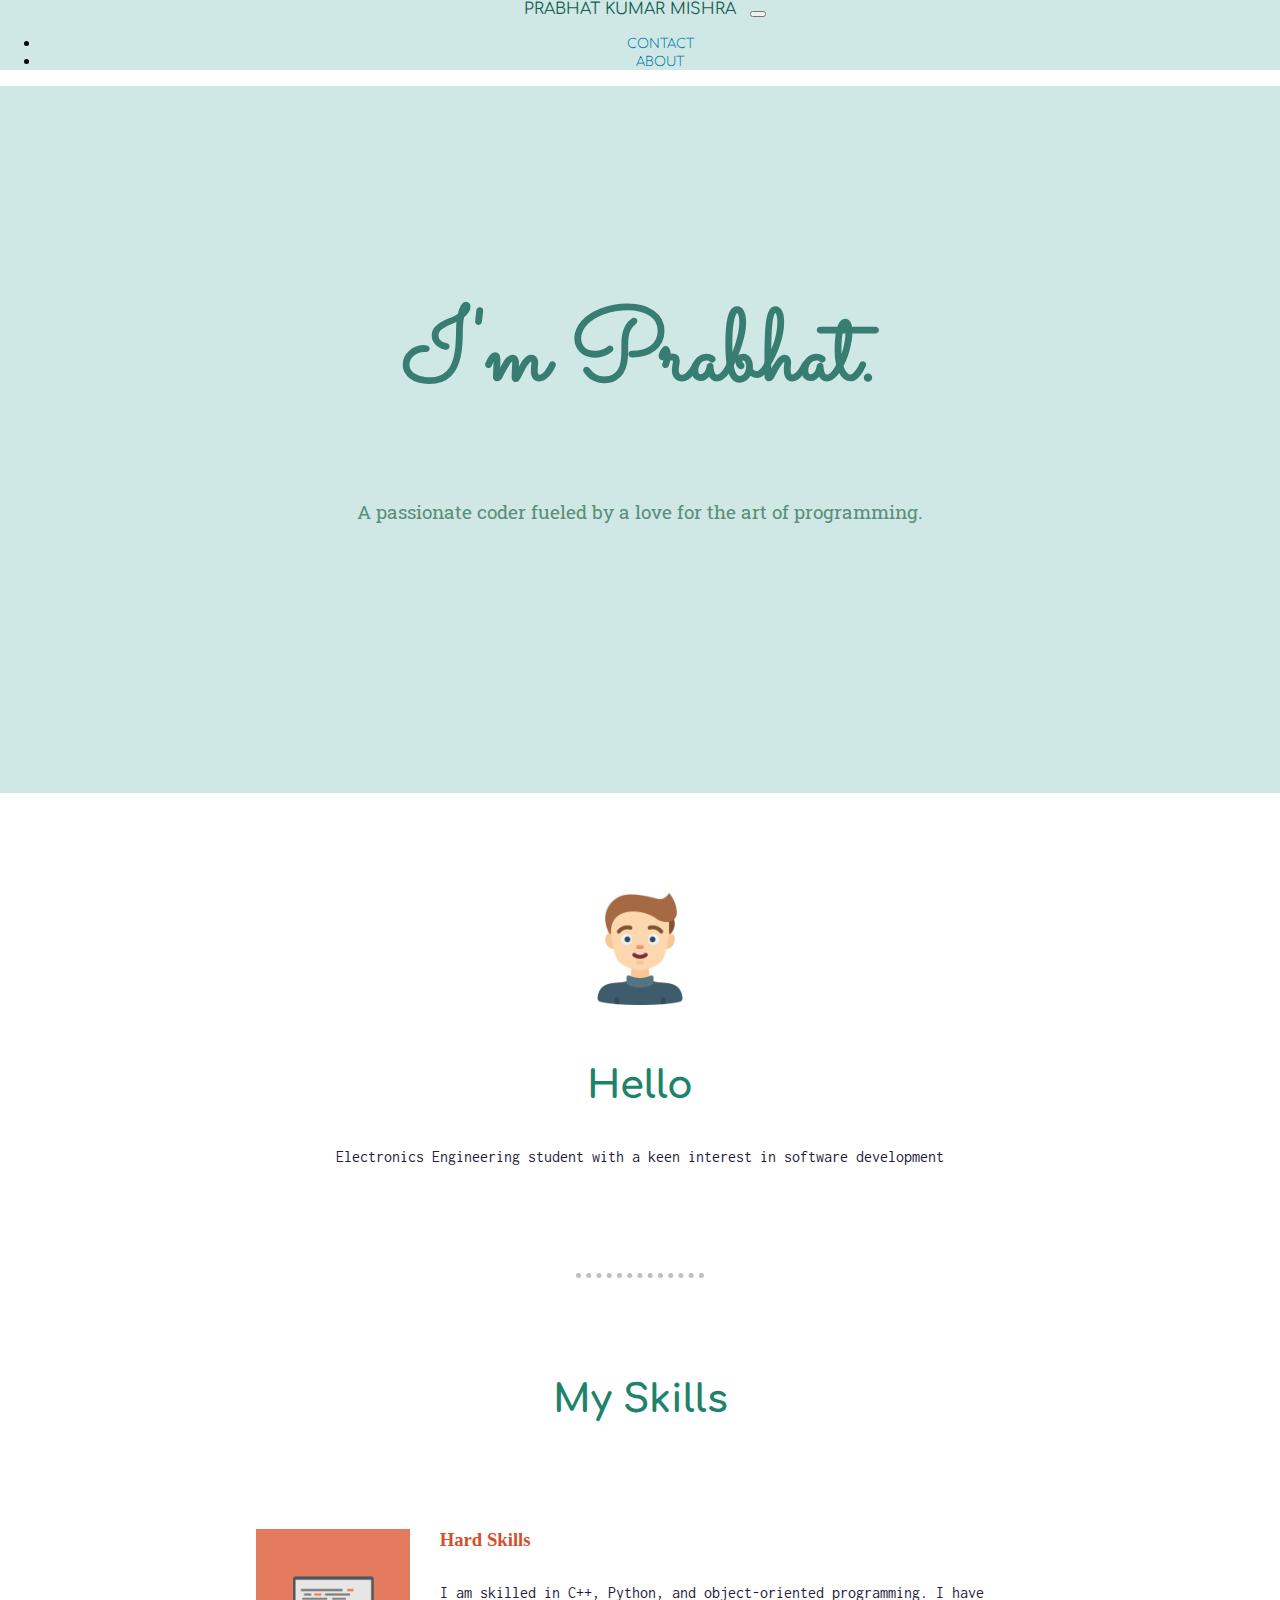
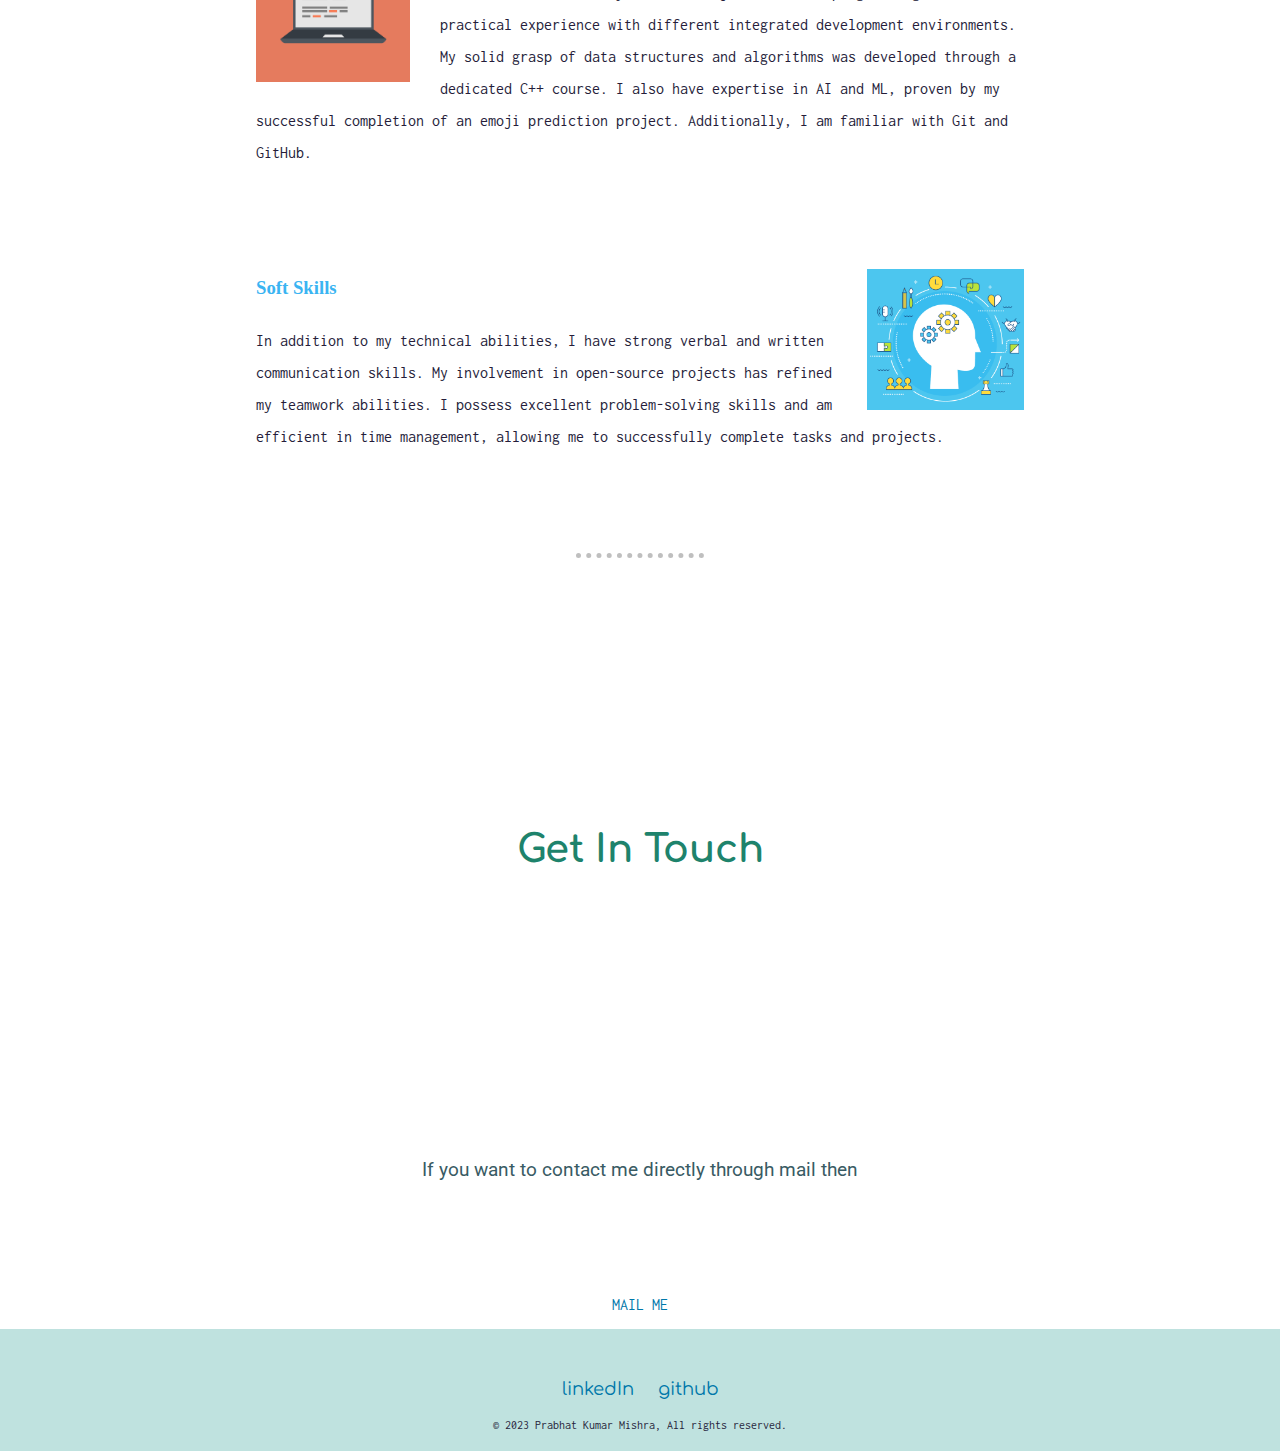
<file: index.html>
<!DOCTYPE html>
<html lang="en" dir="ltr">
  <head>
    <meta charset="utf-8" />
    <title>Prabhat Kumar Mishra</title>
    <meta name="description" content="Personal portfolio Website" />
    <meta name="author" content="Prabhat Kumar Mishras" />
    <link rel="icon" href="images/favicon.ico" />
    <link rel="preconnect" href="https://fonts.googleapis.com" />
    <link rel="preconnect" href="https://fonts.gstatic.com" crossorigin />
    <link
      href="https://fonts.googleapis.com/css2?family=Comfortaa&family=Inconsolata:wght@500&family=PT+Serif&family=Roboto+Slab&family=Roboto:wght@300&family=Sacramento&display=swap"
      rel="stylesheet"
    />
    <!-- Bootstrap css -->
    <link
      href="https://cdn.jsdelivr.net/npm/bootstrap@5.2.0/dist/css/bootstrap.min.css"
      rel="stylesheet"
      integrity="sha384-gH2yIJqKdNHPEq0n4Mqa/HGKIhSkIHeL5AyhkYV8i59U5AR6csBvApHHNl/vI1Bx"
      crossorigin="anonymous"
    />
    <link rel="stylesheet" href="css/styles.css" />
  </head>

  <body>
    <nav class="navbar navbar-expand-lg" style="background-color: #cfe8e5">
      <a class="navbar-brand" href="index.html">PRABHAT KUMAR MISHRA</a>
      <button
        class="navbar-toggler"
        type="button"
        data-toggle="collapse"
        data-target="#mainnav"
        aria-controls="mainnav"
        aria-expanded="false"
        aria-label="Toggle navigation"
      >
        <span class="navbar-toggler-icon"></span>
      </button>
      <div class="collapse navbar-collapse" id="mainnav">
        <ul class="navbar-nav ms-auto">
          <li class="nav-item">
            <a class="nav-link" href="html/contact.html">CONTACT</a>
          </li>
          <li class="nav-item">
            <a class="nav-link" href="html/about.html">ABOUT</a>
          </li>
        </ul>
      </div>
    </nav>

    <div class="top-container">
      <h1 class="greet">I'm Prabhat.</h1>
      <p class="profile-p">
        A passionate coder fueled by a love for the art of programming.
      </p>
    </div>

    <div class="middle-container">
      <div class="profile">
        <article>
          <figure>
            <img
              class="image-model"
              src="images\model.png"
              alt="profile picture"
            />
          </figure>
          <h2 class="greeting">Hello</h2>
          <p>
            Electronics Engineering student with a keen interest in software
            development
          </p>
        </article>
      </div>
      <hr />
      <div class="skills">
        <h2>My Skills</h2>
        <div class="skill-row">
          <img
            class="hardskills"
            src="images/computer.png"
            alt="coumpter-img"
          />
          <h3 class="hard">Hard Skills</h3>
          <p>
            I am skilled in C++, Python, and object-oriented programming. I have
            practical experience with different integrated development
            environments. My solid grasp of data structures and algorithms was
            developed through a dedicated C++ course. I also have expertise in
            AI and ML, proven by my successful completion of an emoji prediction
            project. Additionally, I am familiar with Git and GitHub.
          </p>
        </div>
        <div class="skill-row">
          <img class="softskills" src="images/skills.png" alt="skills-img" />
          <h3 class="soft">Soft Skills</h3>
          <p>
            In addition to my technical abilities, I have strong verbal and
            written communication skills. My involvement in open-source projects
            has refined my teamwork abilities. I possess excellent
            problem-solving skills and am efficient in time management, allowing
            me to successfully complete tasks and projects.
          </p>
        </div>
      </div>
    </div>

    <hr />

    <section class="bottom">
      <div class="bottom-container">
        <article>
          <header class="contact-header">
            <h2>Get In Touch</h2>
            <h3 class="btnmssg">
              If you want to contact me directly through mail then
            </h3>
          </header>
          <p>
            <a
              class="btn btn-outline-success"
              href="mailto:mprabhat774@gmail.com"
              >MAIL ME</a
            >
          </p>
        </article>
      </div>
    </section>

    <div class="footer">
      <a class="footer-link" href="https://www.linkedin.com/in/pkm774/"
        >linkedIn</a
      >
      <a class="footer-link" href="https://github.com/pkm774">github</a>
      <p class="copyright">© 2023 Prabhat Kumar Mishra, All rights reserved.</p>
    </div>
  </body>
</html>
</file>
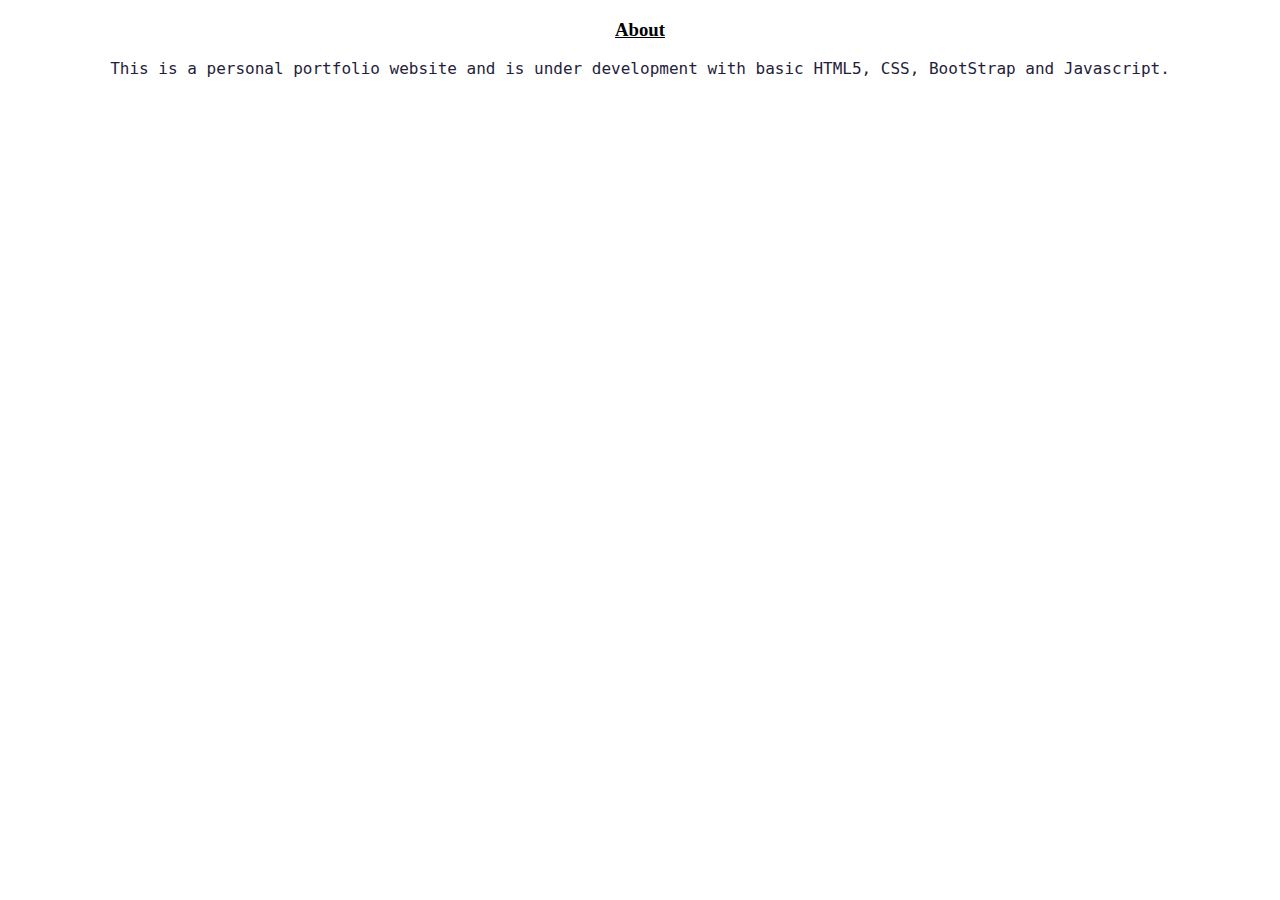
<file: html/about.html>
<!DOCTYPE html>
<html lang="en" dir="ltr">
  <head>
    <meta charset="utf-8" />
    <title>About</title>
    <link rel="icon" href="../images/p_logo.jpg" />
    <link rel="stylesheet" href="../css/styles.css" />
  </head>

  <body>
    <h3><u>About</u></h3>
    <p>
      This is a personal portfolio website and is under development with basic
      HTML5, CSS, BootStrap and Javascript.
    </p>
  </body>
</html>
</file>
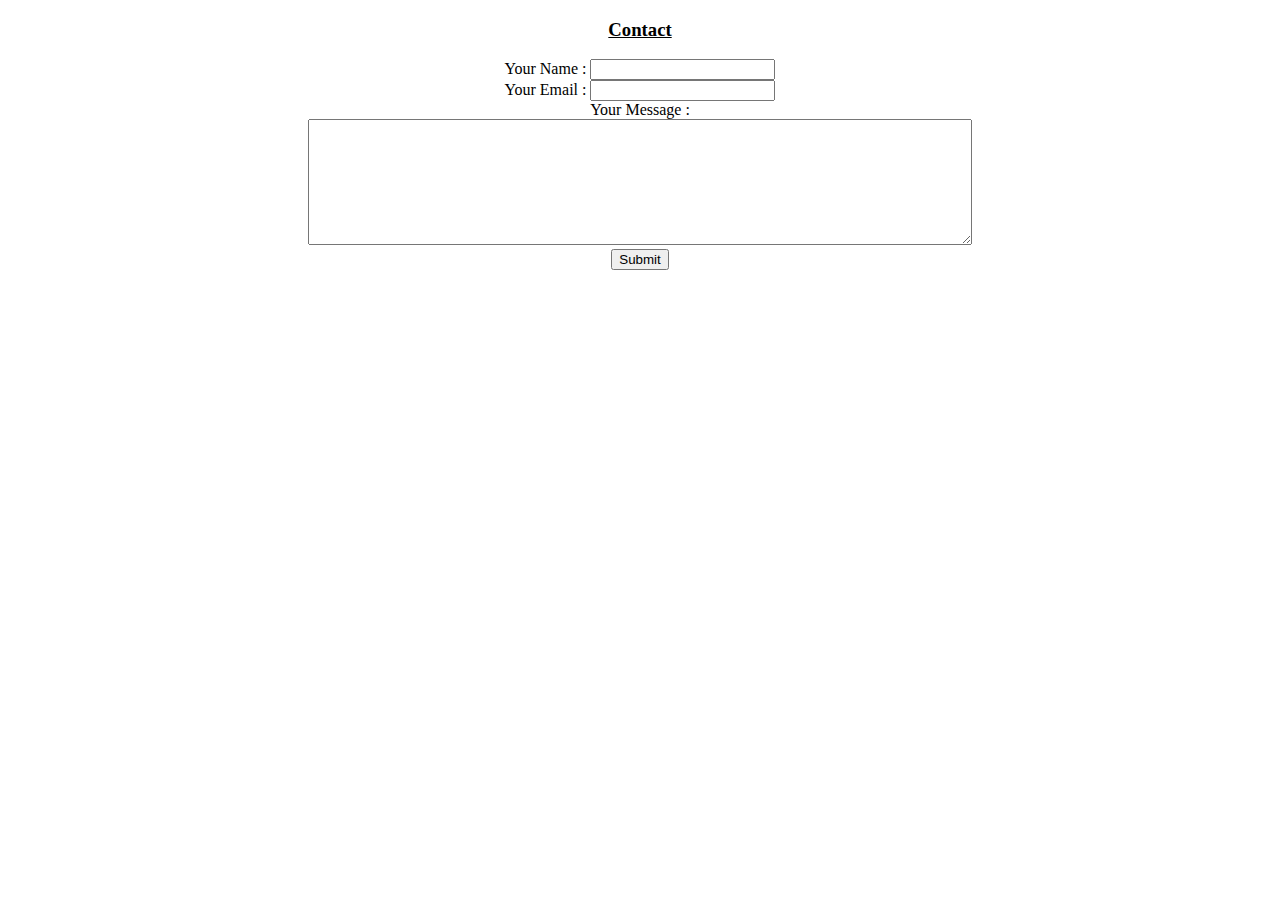
<file: html/contact.html>
<!DOCTYPE html>

<html lang="en" dir="ltr">
  <head>
    <meta charset="utf-8" />
    <title>Contact</title>
    <link rel="icon" href="../images/p_logo.jpg" />
    <link rel="stylesheet" href="../css/styles.css" />
  </head>

  <body>
    <h3><u>Contact</u></h3>
    <!-- Form for contact input -->
    <form
      action="mailto:mprabhat774@gmail.com"
      method="post"
      enctype="text/plain"
    >
      <label>Your Name : </label>
      <input type="text" name="" value="" />
      <br />
      <label>Your Email : </label>
      <input type="text" name="" value="" />
      <br />
      <label>Your Message : </label>
      <br />
      <textarea name="Message: " rows="8" cols="80"></textarea>
      <br />
      <input type="submit" name="" />
    </form>
  </body>
</html>
</file>
<file: css/styles.css>
body {
  margin: 0.1px;
  text-align: center;
  font-family: serif;
}

h1 {
  color: #377D71;
  margin-top: 0.1px;
  font-size: 480%;
  font-weight: bold;
  font-family: 'Sacramento', cursive;
}

h2 {
  color: #1e836c;
  font-family: 'Comfortaa', cursive;
  font-weight: bold;
  font-size: 240%;
}

h3 {
  font-weight: bold;
}

p {
  font-family: 'Inconsolata', monospace;
  font-size: 100%;
  color: #251D3A;
  font-weight: normal;
}

hr {
  border-style: none;
  border-top-style: dotted;
  border-top-color: grey;
  border-width: 5px;
  width: 10%;
  margin: auto;
  opacity: 0.5;
}

a {
  color: #0078AA;
  margin: 10px 10px;
  text-decoration: none;
}

a:hover {
  color: #34B3F1;
}

.greet {
  font-size: 100px;
}

.profile-p {
  color: #5A8F7B;
  font-family: 'Roboto Slab', serif;
  font-size: 120%;
}

.top-container {
  background-color: #cfe8e5;
  position: relative;
  padding-top: 200px;
  padding-bottom: 250px;
  width: 100%;
}

.middle-container {
  position: relative;
}

.image-model {
  width: 20%;
  bottom: 25%;
}

.profile {
  width: 50%;
  margin: 100px auto;
  line-height: 2;
}

.greeting {
  margin: 5% 0 2%;
}

.skills {
  margin: 100px auto 100px auto;
}

.skill-row {
  width: 60%;
  margin: 100px auto 100px auto;
  text-align: left;
  line-height: 2;
}

.hardskills {
  width: 20%;
  float: left;
  margin-right: 30px;
  position: relative;
  top: 7.5px;
}

.softskills {
  width: 20.5%;
  float: right;
  text-align: right;
  margin-top: 10px;
  margin-left: 30px;
  position: relative;
  bottom: 10px;
}

.hard {
  color: #D1512D;
}

.soft {
  color: #3AB4F2;
}

.bottom-container {
  width: 100%;
}

.bottom {
  text-align: center;
}

.contact-header {
  width: 50%;
  margin: 100px auto 5px;
  line-height: 10;
}

.btnmssg {
  position: relative;
  margin: 30px 0 30px 0;
  color: #395B64;
  font-size: 120%;
  font-family: 'Roboto', sans-serif;
  font-weight: normal;
}

.btn {
  margin: 0 0 100px 0;
}

.footer {
  position: relative;
  padding-top: 50px;
  background-color: #bfe2df;
  padding: 50px 0 20px;
}

.footer-link {
  font-size: 18px;
  font-family: 'Comfortaa', cursive;
}

.copyright {
  margin: 20px 0 0 0;
  font-size: 12px;
}

.navbar-brand {
  color: #1a5e53;
  font-family: 'Comfortaa', cursive;
}

.nav-link {
  font-family: 'Comfortaa', cursive;
  font-size: small;
  font-weight: 150;
}
</file>
